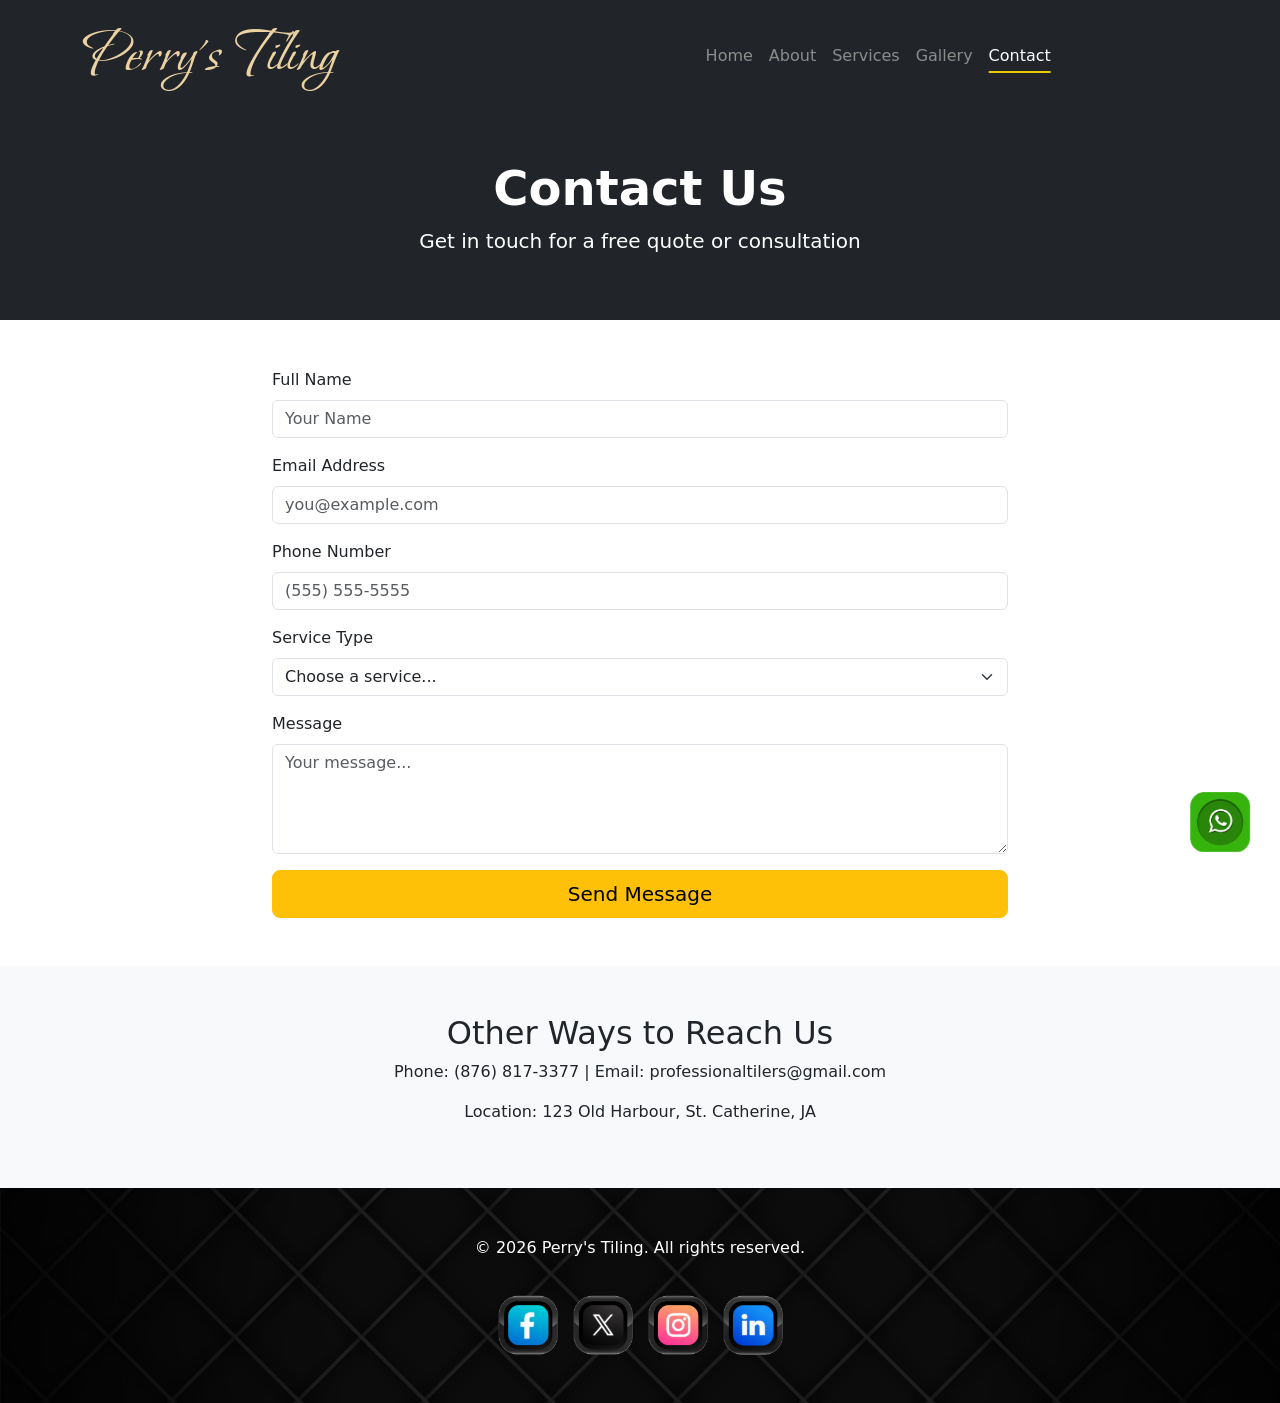
<file: contact.html>
<!DOCTYPE html>
<html lang="en">

<head>
  <meta charset="UTF-8">
  <meta name="viewport" content="width=device-width, initial-scale=1.0">
  <title>Contact - Perry's Tiling</title>


  <link rel="icon" href="pictures/mediterranean-tiles-background.png" type="image/png">

  <!-- Bootstrap CSS -->
  <link href="https://cdn.jsdelivr.net/npm/bootstrap@5.3.0/dist/css/bootstrap.min.css" rel="stylesheet">

  <!-- Custom CSS -->
  <link rel="stylesheet" href="main.css">
</head>

<body>

  <!-- 🔹 NAVBAR -->
  <nav class="navbar navbar-expand-lg navbar-dark bg-dark sticky-top">
    <div class="container">
      <a class="logo" href="index.html">Perry's Tiling</a>

      <button class="navbar-toggler" data-bs-toggle="collapse" data-bs-target="#navMenu">
        <span class="navbar-toggler-icon"></span>
      </button>

      <div class="collapse navbar-collapse" id="navMenu">
        <ul class="navbar-nav ms-auto">
          <li class="nav-item"><a class="nav-link" href="index.html">Home</a></li>
          <li class="nav-item"><a class="nav-link" href="about.html">About</a></li>
          <li class="nav-item"><a class="nav-link" href="services.html">Services</a></li>
          <li class="nav-item"><a class="nav-link" href="gallery.html">Gallery</a></li>
          <li class="nav-item"><a class="nav-link active" href="contact.html">Contact</a></li>
        </ul>
        <a href="contact.html" class="hide-quote  hide-on-contact btn btn-warning ms-3">Get a Quote</a>
      </div>
    </div>
  </nav>


  <!-- 🔹 HEADER -->
  <section class="bg-dark text-white text-center p-5">
    <div class="container">
      <h1 class="display-5 fw-bold">Contact Us</h1>
      <p class="lead">Get in touch for a free quote or consultation</p>
    </div>
  </section>

  <!-- 🔹 CONTACT FORM -->
  <section class="py-5">
    <div class="container">
      <div class="row justify-content-center">
        <div class="col-md-8">



          <form id="contactForm" novalidate action="https://formspree.io/f/mayvlgqj" method="POST">
            <div class="mb-3">
              <label for="name" class="form-label">Full Name</label>
              <input type="text" class="form-control" id="name" placeholder="Your Name" required>
              <div class="invalid-feedback">Please enter your name.</div>
            </div>

            <div class="mb-3">
              <label for="email" class="form-label">Email Address</label>
              <input type="email" class="form-control" id="email" placeholder="you@example.com" required>
              <div class="invalid-feedback">Please enter a valid email.</div>
            </div>

            <div class="mb-3">
              <label for="phone" class="form-label">Phone Number</label>
              <input type="tel" class="form-control" id="phone" placeholder="(555) 555-5555" required>
              <div class="invalid-feedback">Please enter a valid phone number.</div>
            </div>

            <div class="mb-3">
              <label for="service" class="form-label">Service Type</label>
              <select class="form-select" id="service" required>
                <option value="" selected disabled>Choose a service...</option>
                <option value="floor">Floor Tiling</option>
                <option value="wall">Wall Tiling</option>
                <option value="bathroom">Bathroom Renovation</option>
                <option value="kitchen">Kitchen Backsplash</option>
                <option value="custom">Custom Design</option>
              </select>
              <div class="invalid-feedback">Please select a service.</div>
            </div>

            <div class="mb-3">
              <label for="message" class="form-label">Message</label>
              <textarea class="form-control" id="message" rows="4" placeholder="Your message..." required></textarea>
              <div class="invalid-feedback">Please enter a message.</div>
            </div>

            <button type="submit" class="btn btn-warning btn-lg w-100">Send Message</button>
          </form>
        </div>
      </div>
    </div>
  </section>

  <div id="successPopup" class="popup hidden">
    <div class="popup-content">
      <h4>Message Sent!</h4>
      <p>Your message has been sent successfully.</p>
      <button id="closePopup">OK</button>
    </div>
  </div>

  <!-- 🔹 CONTACT INFO -->
  <section class="bg-light py-5">
    <div class="container text-center">
      <h2>Other Ways to Reach Us</h2>
      <p>Phone: (876) 817-3377 | Email: professionaltilers@gmail.com</p>
      <p>Location: 123 Old Harbour, St. Catherine, JA</p>
    </div>
  </section>


  <!-- 🔹 FOOTER -->
  <footer class="bg-black text-white text-center py-5">
    <p>&copy; 2026 Perry's Tiling. All rights reserved.</p>
    <a  href="https://api.whatsapp.com/send?phone=18768173377&text=Hi%20Perrys%20Tiling%2C%20I%20need%20a%20quote"
        target="_blank" class="whatsapp-btn">
      <div class="hover-panel">
        <span class="label">Chat with us</span>
      </div>
      <img src="pictures/whatsApp2.png" alt="whatsApp" class="whatsApp-logo">
    </a>
    <div class="flex-social-media-icons">
      <a class="fb-logo" href="https://www.facebook/share/1Cbyq9t6Wj/">
        <img class="fb-logo" src="pictures/FaceBooK.png" alt="Facebook">
      </a>
      <a class="gram-logo" href="">
        <img class="x-logo" src="pictures/xx.png" alt="x">
      </a>
      <a class="gram-logo" href="">
        <img class="gram-logo" src="pictures/insta-gram.png" alt="Instagram">
      </a>
      <a class="indeed-logo" href="">
        <img class="indeed-logo" src="pictures/indeed.png" alt="Indeed">
      </a>
    <a class="whatsApp-float " href="https://api.whatsapp.com/send?phone=18768173377&text=Hi%20Perrys%20Tiling%2C%20I%20need%20a%20quote"
        target="_blank" class="whatsapp-btn">
        <img class="whatsApp-float" src="pictures/whatsApppp.png" alt="whatsApp">
      </a>
    </div>
  </footer>

  <!-- Bootstrap JS -->
  <script src="https://cdn.jsdelivr.net/npm/bootstrap@5.3.2/dist/js/bootstrap.bundle.min.js"></script>

  <!-- Custom JS -->
  <script src="js/main.js"></script>



</body>

</html>
</file>
<file: main.css>
@font-face {
  font-family: 'MyFontLogo';
  src: url('fonts/Bonheur_Royale/BonheurRoyale-Regular.ttf') format('truetype');
  font-weight: normal;
  font-style: normal;
}

@font-face {
  font-family: 'MyFont';
  src: url('fonts/FontName-Bold.ttf') format('truetype');
  font-weight: bold;
  font-style: normal;
}

@font-face {
  font-family: 'MyFont';
  src: url('fonts/FontName-Italic.ttf') format('truetype');
  font-weight: normal;
  font-style: italic;
}

@font-face {
  font-family: 'MyFont';
  src: url('fonts/FontName-BoldItalic.ttf') format('truetype');
  font-weight: bold;
  font-style: italic;
}

/* Remove Bootstrap's default border and background */
.navbar-toggler {
  border: none;
  padding: 0;
  width: 30px;
  height: 24px;
  position: relative;
}

.navbar-toggler:focus {
  box-shadow: none; /* removes blue outline on click */
}

/* Create 3 custom lines */
.navbar-toggler-icon {
  background-image: none !important; /* kill Bootstrap's SVG */
  width: 100%;
  height: 3px;
  background: #fff;
  display: block;
  position: relative;
  transition: 0.3s ease;
  border-radius: 2px;
}

.navbar-toggler-icon::before,
.navbar-toggler-icon::after {
  content: '';
  position: absolute;
  left: 0;
  width: 100%;
  height: 3px;
  background: #fff;
  border-radius: 2px;
  transition: 0.3s ease;
}

.navbar-toggler-icon::before { top: -9px; }
.navbar-toggler-icon::after { top: 9px; }

/* When menu is open - turn into red X */
.navbar-toggler[aria-expanded="true"] .navbar-toggler-icon {
  background: transparent; /* middle line disappears */
}

.navbar-toggler[aria-expanded="true"] .navbar-toggler-icon::before {
  transform: rotate(45deg);
  top: 0;
  background: #e63946; /* red */
}

.navbar-toggler[aria-expanded="true"] .navbar-toggler-icon::after {
  transform: rotate(-45deg);
  top: 0;
  background: #e63946; /* red */
}

html {
  scroll-behavior: smooth;
}

.section {
  opacity: 0;
  transform: translateY(30px);
  transition: all 0.6s ease;
}

.section.show {
  opacity: 1;
  transform: translateY(0);
}

/* NAV LINKS */
.nav-link {
  position: relative;
  text-decoration: none;
  color: #8c8c8c;
  padding: 5px 0;
  display: inline-block;
  /* important */
}


.logo {
  font-family: 'MyFontLogo';
  font-size: 4rem;
  /* font-weight: bold; */
  color: #ecd2a3;
  text-decoration: none;

}

.nav-link::after {
  content: "";
  position: absolute;
  left: 50%;
  bottom: 0;
  width: 0;
  height: 2px;
  background-color: #edc900;
  transform: translateX(-50%);
  transition: width 0.3s ease;
}

/* Hover + active */
.nav-link:hover::after,
.nav-link.active::after {
  width: 80%;
}


/* HOME SECTION */
.hero {
  position: relative;
  height: 100vh;
  overflow: hidden;
  background-size: cover;
  background-position: center;
  transition: background-image 1s ease-in-out, transform 2.5s ease;
}

/* Desktop first - show desktop button by default */
.mobile-only {
  display: none;
}

.desk-top-only {
  /* watch the spelling: desk-top vs desktop */
  display: none;
}

/* Text */
.hero-content {
  position: absolute;
  top: 50%;
  left: 50%;
  transform: translate(-50%, -50%);
  color: white;
  font-size: 2.5rem;
  text-align: center;
  z-index: 2;
}

/* Shadow / light sweep */
.hero-overlay {
  position: absolute;
  width: 250%;
  height: 100%;
  top: 0;
  left: -150%;
  z-index: 1;
  background: linear-gradient(120deg,
      rgb(0, 0, 0) 0%,
      rgb(0, 0, 0) 25%,
      rgba(255, 255, 255, 0.376) 45%,
      rgba(255, 255, 255, 0) 50%,
      /* 🔥 brightest point */
      rgba(255, 255, 255, 0.399) 55%,
      rgb(0, 0, 0) 75%,
      rgb(0, 0, 0) 100%);

  animation: flashlightSweep 12s linear infinite;
}

@keyframes flashlightSweep {
  0% {
    left: -150%;
  }

  100% {
    left: 100%;
  }
}

.card-img-top {
  height: 250px;
  object-fit: cover;
}

.card-img-bottom {
  width: 100%;
  height: 278px;
}


.card {
  border: none;
  transition: transform 0.3s ease, box-shadow 0.3s ease;
}





/* ABOUT SECTION */
.why-choose-us {
  position: relative;
  background-image: url("pictures/close-up-marble-textured-tiles.jpg");
  background-repeat: repeat;
  background-size: 500px;
  /* adjust based on your tile */
  background-position: center;
  padding: 80px 0;
}

.why-choose-us::before {
  content: "";
  position: absolute;
  inset: 0;
  background: rgba(0, 0, 0, 0.517);
  /* dark overlay */
}

.why-choose-us .container {
  position: relative;
  z-index: 1;
  color: white;
}

.why-choose-us h5 {
  margin-bottom: 10px;
  font-weight: 600;
}

.why-choose-us p {
  font-size: 14px;
  opacity: 0.9;
}

.why-choose-us .col-md-3 {
  transition: transform 0.3s ease;
}

.why-choose-us .col-md-3:hover {
  transform: translateY(-5px);
}


/* SERVICE SECTION */

.bathroom-tiling1 {
  width: 100%;
  height: 450px;
  object-fit: cover;
}

.process-section {
  position: relative;
  background-image: url("pictures/architectural-blueprints.jpg");
  background-size: cover;
  background-position: center;
  background-repeat: no-repeat;
  color: white;
}

/* Overlay for readability */
.process-section::before {
  content: "";
  position: absolute;
  inset: 0;
  background: rgba(0, 0, 50, 0.531);
  /* deep blueprint blue */
}

/* Keep content above overlay */
.process-section .container {
  position: relative;
  z-index: 1;
}

.process-section h5 {
  font-weight: bold;
  margin-bottom: 10px;
}

.process-section p {
  font-size: 14px;
  opacity: 0.9;
}


.process-section .col-md-3 {
  border-right: 1px solid rgba(255, 255, 255, 0.2);
}

.process-section .col-md-3:last-child {
  border-right: none;
}



/* Gallery Section */

.gallery-img {
  cursor: pointer;
  transition: transform 0.3s ease;
  width: 100%;
  aspect-ratio: 1 / 1;
  overflow: hidden;
  position: relative;
  border-radius: 8px;
  height: 350px;
  object-fit: cover;
}

.gallery-img:hover {
  transform: scale(1.05);
}


.modal-body {
  padding: 20px;
}


#lightboxImage {
  transition: transform 0.3s ease;
}

#lightboxImage:hover {
  transform: scale(1.02);
}


/* Fix modal width */
.modal-dialog {
  max-width: 800px;
  /* you can adjust: 700px, 900px, etc */
  /* max-height: 400px; */
}

/* Fix modal height and center content */
.modal-body {
  height: 500px;
  /* fixed height */
  width: 100%;
  display: flex;
  flex-direction: column;
  justify-content: center;
  align-items: center;
  padding: 30px;
}

.modal-img {
  max-width: 100%;
  max-height: 70vh;
  object-fit: contain;
}

.caption {
  margin-top: 12px;
  text-align: center;
  max-width: 100%;
}

/* Make image fit inside without breaking */
#lightboxImage {
  max-width: 100%;
  max-height: 100%;
  object-fit: contain;
}



.kitchen-1 {
  width: 100%;
  height: 450px;
  object-fit: cover;
}

.stairs {
  width: 100%;
  height: 450px;
  object-fit: cover;
}

.tile-stairs2 {
  width: 100%;
  height: 450px;
  object-fit: cover;
}

.tile-design {
  width: 100%;
  height: 450px;
  object-fit: cover;
}

.repair-floor {
  width: 100%;
  height: 450px;
  object-fit: cover;
}

.kitchen6 {
  width: 100%;
  height: 450px;
  object-fit: cover;
}

.bathroom6 {
  width: 100%;
  height: 350px;
  object-fit: cover;
}

.floor-tiling {
  width: 100%;
  height: 350px;
  object-fit: cover;
}


/* CONTACT SECTION */
.hide-on-contact {
  visibility: hidden;
}


.popup {
  position: fixed;
  top: 0;
  left: 0;
  width: 100%;
  height: 100%;
  background: rgba(0, 0, 0, 0.5);
  display: flex;
  align-items: center;
  justify-content: center;
  z-index: 1050;
}

.popup.hidden {
  display: none;
}

.popup-content {
  background: white;
  padding: 30px;
  border-radius: 8px;
  text-align: center;
  max-width: 400px;
  box-shadow: 0 5px 15px rgba(0, 0, 0, 0.3);

}

/* Overlay background */
.popup {
  position: fixed;
  top: 0;
  left: 0;
  width: 100%;
  height: 100%;
  background: rgba(0, 0, 0, 0.5);
  display: flex;
  align-items: center;
  justify-content: center;
  z-index: 1050;
  opacity: 1;
  transition: opacity 0.15s linear;
}

.popup.hidden {
  display: none;
  opacity: 0;
}

/* The actual popup box */
.popup-content {
  background: #fff;
  border-radius: 0.5rem;
  box-shadow: 0 0.5rem 1rem rgba(0, 0, 0, 0.15);
  width: 100%;
  max-width: 500px;
  margin: 1rem;
  padding: 0;
  transform: scale(1);
  transition: transform 0.15s ease-out;
  border: 1px solid rgba(0, 0, 0, 0.175);
}

/* Header area */
.popup-content h4 {
  color: #198754;
  /* Bootstrap success green */
  font-size: 1.5rem;
  font-weight: 500;
  padding: 1.5rem 1.5rem 0.5rem;
  margin: 0;
  border-bottom: 1px solid #dee2e6;
}

/* Body text */
.popup-content p {
  padding: 1rem 1.5rem;
  margin: 0;
  color: #212529;
  font-size: 1rem;
  line-height: 1.5;
}

/* Footer with button */
.popup-content button {
  margin: 0 1.5rem 1.5rem;
  padding: 0.5rem 1rem;
  font-size: 1rem;
  border-radius: 0.375rem;
  border: none;
  background-color: #198754;
  color: white;
  cursor: pointer;
  transition: background-color 0.15s ease-in-out;
}

.popup-content button:hover {
  background-color: #157347;
}

.popup-content button:focus {
  outline: 0;
  box-shadow: 0 0 0 0.25rem rgba(25, 135, 84, 0.25);
}

/* Success icon - optional but nice */
.popup-content h4::before {
  content: "✓";
  display: inline-block;
  width: 32px;
  height: 32px;
  background: #198754;
  color: white;
  border-radius: 50%;
  text-align: center;
  line-height: 32px;
  margin-right: 0.75rem;
  font-size: 1.25rem;
}

/* Mobile tweaks */
@media (max-width: 576px) {
  .popup-content {
    margin: 0.5rem;
  }

  .popup-content h4 {
    font-size: 1.25rem;
  }
}

/* SOCIAL MEDIA ICONS */
.fb-logo {
  width: 70px;
  margin-top: 10px;
}

.gram-logo {
  width: 70px;
  margin-top: 10px;
}


.x-logo {
  width: 70px;
  margin-top: 10px;
}

.indeed-logo {
  width: 70px;
  margin-top: 10px;
}

.whatsApp-float {
  width: 70px;
  margin-top: 10px;
  display: none;
}

.flex-social-media-icons {
  display: flex;
  justify-content: center;
  gap: 50px;
}

/* NAV LINKS */
/* About Section with Parallax Effect */

.about-parallax {
  background-image: url('pictures/bathromm6.png');
  min-height: 400px;
  background-attachment: fixed;
  /* parallax */
  background-position: center;
  background-repeat: no-repeat;
  background-size: cover;
  display: flex;
  align-items: center;
  justify-content: center;
}

.about-parallax .content {
  background: rgba(0, 0, 0, 0.5);
  padding: 40px;
  border-radius: 10px;
  color: white;
}

.btn-dark {
  background-color: #c9a34e;
  border: none;
}

.btn-dark:hover {
  background-color: #a8832f;
}

/* FOOTER SESSION */
footer {
  position: relative;
  background: url('pictures/tile-background.jpg') center/cover no-repeat;
  overflow: hidden;
}

/* Dark Overlay For Readability */
footer::before {
  content: "";
  position: absolute;
  inset: 0;
  background: rgba(0, 0, 0, 0.577);
}

/* Keep Your Content Above The Overlay */
footer>* {
  position: relative;
  z-index: 2;
}

footer p {
  margin-bottom: 15px;
}

.flex-social-media-icons {
  margin-top: 15px;
  gap: 5px;
  display: flex;
  justify-content: center;
}

.flex-social-media-icons img {
  width: 60px;
  height: 60px;
  transition: transform 0.3s ease, opacity 0.3s ease;
  cursor: pointer;
}

.flex-social-media-icons img:hover {
  transform: scale(1.1);
  opacity: 0.8;
}


/* WHATSAPP BUTTON */
.whatsapp-btn {
  position: fixed;
  right: 20px;
  bottom: 53px;
  height: 60px;
  display: flex;
  align-items: center;
  cursor: pointer;
  z-index: 99999;
  padding: 0 10px;
  border: 60px;
}

/* Image */
.whatsApp-logo {
  height: 100%;
  width: 60px;
  margin-top: 10px;
  width: auto;
  display: block;
  position: relative;
  z-index: 2;
}


/* Expanding panel */
.hover-panel {
  position: absolute;
  right: 21px;
  top: 5px;
  height: 100%;
  width: 0;
  background: #36b30d;
  border-radius: 15px 0 0 15px;
  /* curve on LEFT */
  display: flex;
  align-items: center;
  justify-content: center;
  overflow: hidden;
  transition: width 0.4s ease;
  z-index: 1;
}

/* Text */
.label {
  color: white;
  white-space: nowrap;
  opacity: 0;
  transform: translateX(10px);
  transition: all 0.3s ease;
}

/* Hover effect */
.whatsapp-btn:hover .hover-panel {
  width: 220px;
}

.whatsapp-btn:hover .label {
  opacity: 1;
  transform: translateX(0);
}



@media (max-width: 991px) {
  .hide-quote {
    visibility: hidden;
  }

  .desk-top-only {
    display: none;
    /* hide the nav button */
  }

  .mobile-only {
    display: inline-block;
    /* show the hero button */
    margin-top: 1.5rem;
    width: 150px;
    /* full width looks better on mobile */
  }
}

@media (max-width: 827px) {
  .whatsapp-btn {
    display: none;
  }

  .whatsApp-float {
    display: block;
    display: flex;
    justify-content: center;
    align-items: center;

  }
}
</file>
